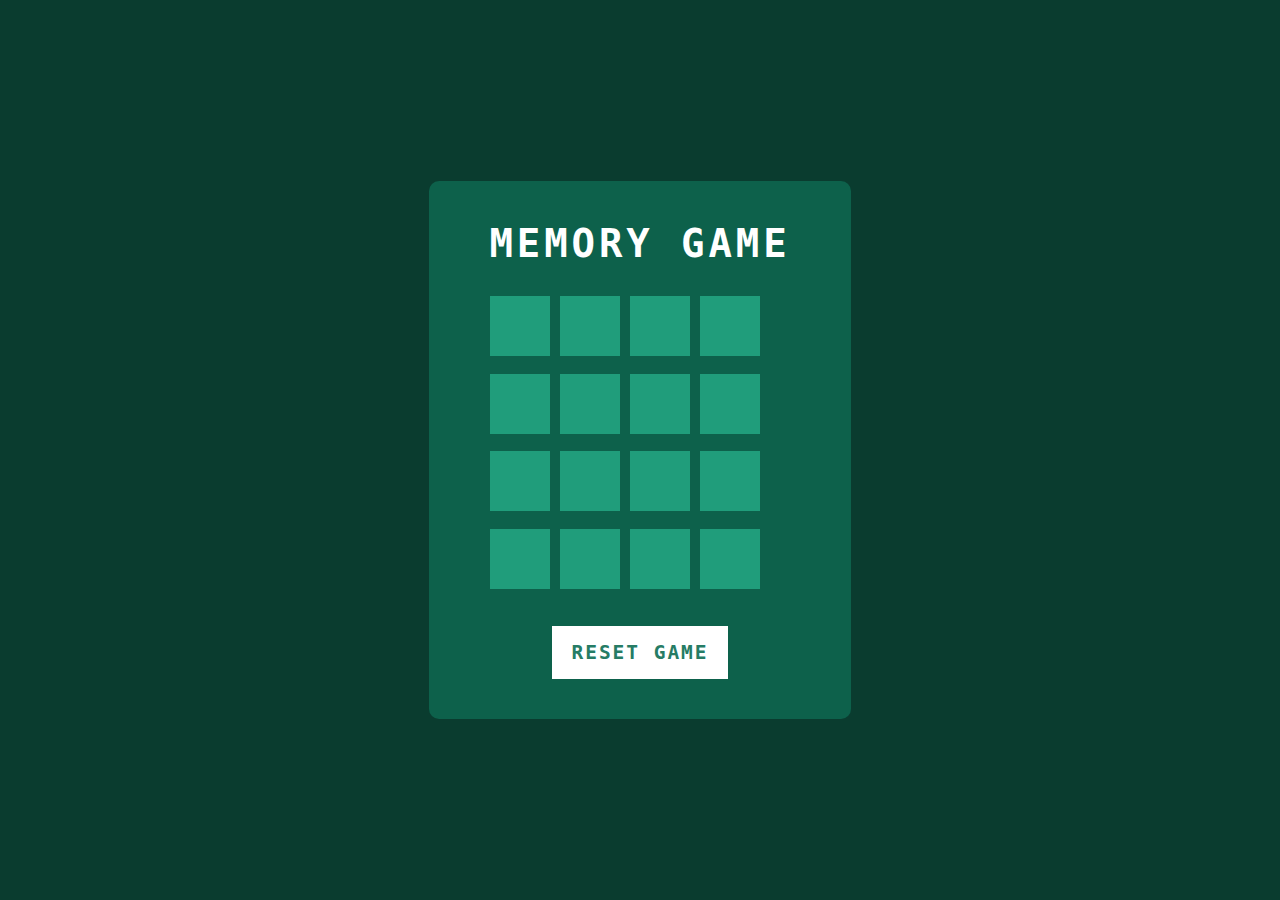
<file: index.html>
<!DOCTYPE html>
<html lang="en">
<head>
    <link rel="stylesheet" href="bala.css">
    <meta charset="UTF-8">
    <meta name="viewport" content="width=device-width, initial-scale=1.0">
    <title>Memory Game</title>
</head>
<body>
    <div class="container">
        <h2>Memory Game</h2>
        <div class="game"></div>
            <button class="reset" onclick="window.location.reload();">Reset Game</button>
    </div>
    <script>
        const emojis = ["💕","💕","🙌","🙌","👌","👌",
        "😊","😊","❤️","❤️","😒","😒","😘","😘","😁","😁"];
        var shuf_emojis=emojis.sort(()=>(Math.random()>.5)?2:-1);
        for(var i=0;i<emojis.length;i++){
            let box=document.createElement('div')
            box.className ='item';
            box.innerHTML =shuf_emojis[i]
            box.onclick = function(){
                this.classList.add('boxOpen')
                setTimeout(function(){
                    if(document.querySelectorAll('.boxOpen').length > 1){
                        if(document.querySelectorAll('.boxOpen')[0].innerHTML ==
                    document.querySelectorAll('.boxOpen')[1].innerHTML){
                        document.querySelectorAll('.boxOpen')[0].classList.add('boxMatch')
                        document.querySelectorAll('.boxOpen')[1].classList.add('boxMatch')
                        document.querySelectorAll('.boxOpen')[1].classList.remove('boxOpen')
                        document.querySelectorAll('.boxOpen')[0].classList.remove('boxOpen')
                        if(document.querySelectorAll('.boxMatch').length==emojis.length){
                            alert('win')
                        }
                    }
                        else{
                            document.querySelectorAll('.boxOpen')[1].classList.remove('boxOpen')
                            document.querySelectorAll('.boxOpen')[0].classList.remove('boxOpen')
                        }
                    
                    }
                },500)
            }
            document.querySelector('.game').appendChild(box);
        }
    
    </script>
</body>
</html>
</file>
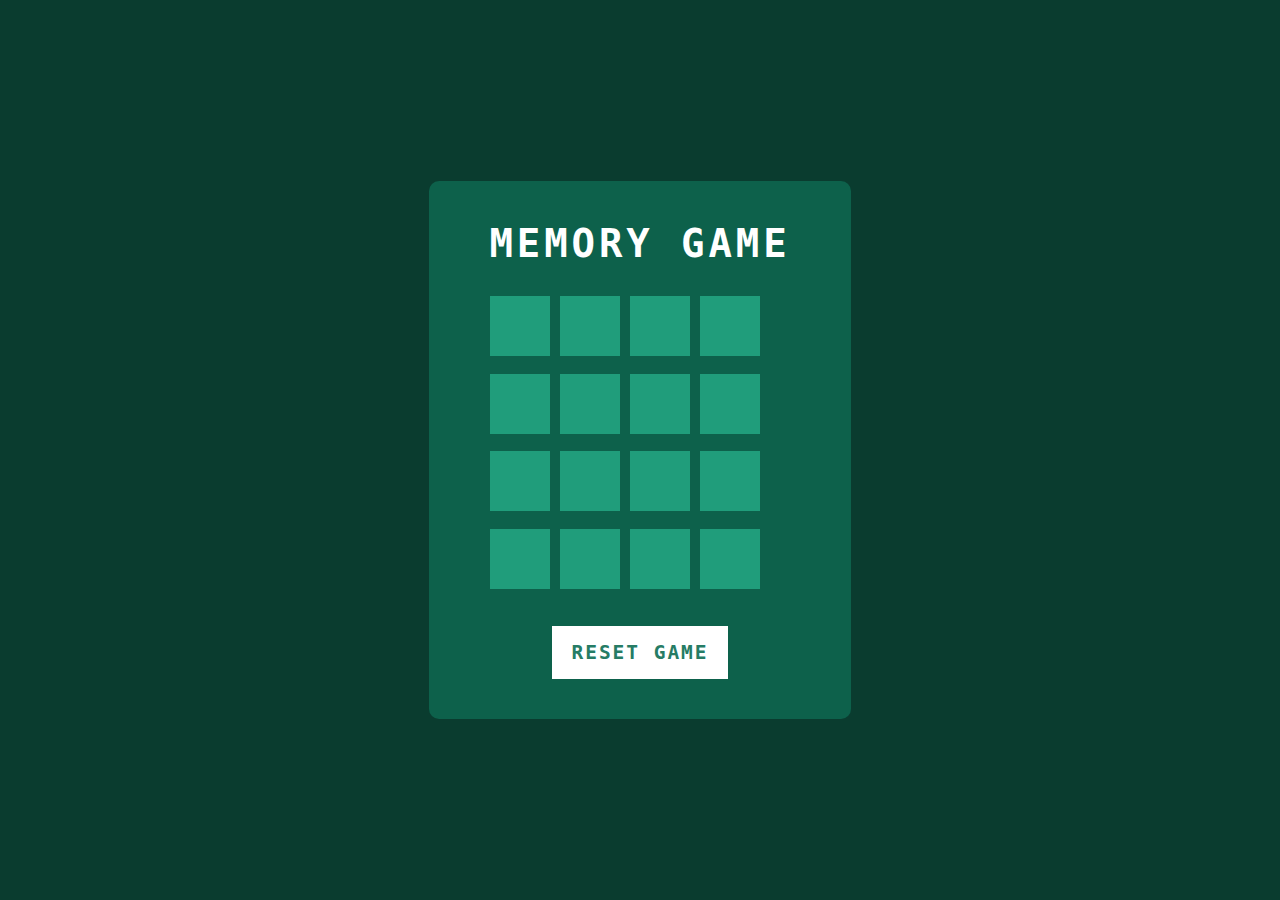
<file: Mind game.html>
<!DOCTYPE html>
<html lang="en">
<head>
    <link rel="stylesheet" href="bala.css">
    <meta charset="UTF-8">
    <meta name="viewport" content="width=device-width, initial-scale=1.0">
    <title>Memory Game</title>
</head>
<body>
    <div class="container">
        <h2>Memory Game</h2>
        <div class="game"></div>
            <button class="reset" onclick="window.location.reload();">Reset Game</button>
    </div>
    <script>
        const emojis = ["💕","💕","🙌","🙌","👌","👌",
        "😊","😊","❤️","❤️","😒","😒","😘","😘","😁","😁"];
        var shuf_emojis=emojis.sort(()=>(Math.random()>.5)?2:-1);
        for(var i=0;i<emojis.length;i++){
            let box=document.createElement('div')
            box.className ='item';
            box.innerHTML =shuf_emojis[i]
            box.onclick = function(){
                this.classList.add('boxOpen')
                setTimeout(function(){
                    if(document.querySelectorAll('.boxOpen').length > 1){
                        if(document.querySelectorAll('.boxOpen')[0].innerHTML ==
                    document.querySelectorAll('.boxOpen')[1].innerHTML){
                        document.querySelectorAll('.boxOpen')[0].classList.add('boxMatch')
                        document.querySelectorAll('.boxOpen')[1].classList.add('boxMatch')
                        document.querySelectorAll('.boxOpen')[1].classList.remove('boxOpen')
                        document.querySelectorAll('.boxOpen')[0].classList.remove('boxOpen')
                        if(document.querySelectorAll('.boxMatch').length==emojis.length){
                            alert('win')
                        }
                    }
                        else{
                            document.querySelectorAll('.boxOpen')[1].classList.remove('boxOpen')
                            document.querySelectorAll('.boxOpen')[0].classList.remove('boxOpen')
                        }
                    
                    }
                },500)
            }
            document.querySelector('.game').appendChild(box);
        }
    
    </script>
</body>
</html>
</file>
<file: bala.css>
*{
    margin:0;
    border:0;
    box-sizing: border-box;
    font-family:monospace;
}
body{
    display:flex;
    justify-content: center;
    align-items: center;
    min-height: 100vh;
    background:#0a3c2f;
}
.container{
    position:relative;
    display:flex;
    flex-direction:column;
    align-items: center;
    gap:30px;
    background:#0d614b;
    padding:40px 60px;
    border-radius: 10px;
}
h2{
    font-size: 3em;
    color:#fff;
    text-transform:uppercase;
    letter-spacing:0.1em;
}
.reset{

    padding:15px 20px;
    color:#267c65;
    background:#fff;
    border:none;
    font-size:1.5em;
    letter-spacing:0.1em;
    text-transform: uppercase;
    cursor:pointer;
    font-weight: 600;
}
.reset:focus{
    color:#fff;
    background:#267c65;
}
.game{
    width:300px;
    height:300px;
    display:flex;
    flex-wrap:wrap;
    gap:10px;
    transform-style:preserve-3d;
    perspective:500px;
}
.item{
    position:relative;
    width:60px;
    height:60px;
    display:flex;
    justify-content: center;
    align-items: center;
    font-size: 3em;
    transform: rotateY(180deg);
    background: #fff;
    transition: 0.25s;
    border-radius: 60px;
    padding:5px;
}
.item:after{
    content:'';
    position:absolute;
    inset:0;
    background: #209d7b;
    transition:0.25s;
    transform:rotateY(0deg);
    backface-visibility: hidden;
}
.item.boxOpen{
    transform:rotateY(0deg);
}
.boxOpen:after ,
.boxMatch:after
{
    transform:rotateY(180deg);
}
</file>
